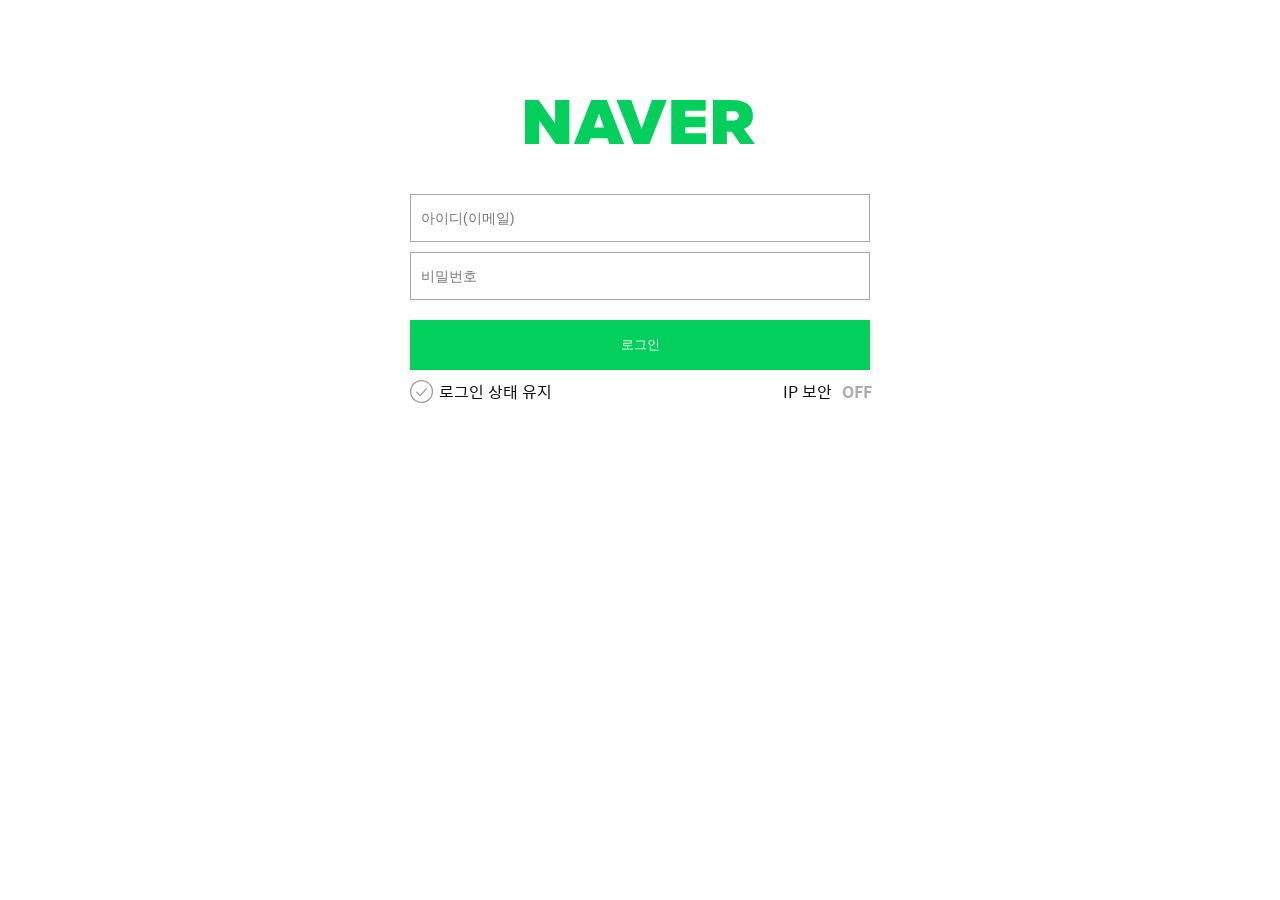
<file: mission01/index.html>
<!DOCTYPE html>
<html lang="ko-KR">

<head>
  <meta charset="UTF-8" />
  <meta http-equiv="X-UA-Compatible" content="IE=edge" />
  <meta name="viewport" content="width=device-width, initial-scale=1.0" />
  <title>네이버 - 로그인</title>
  <link rel="stylesheet" href="./css/style.css" />
  <script src="./js/main.js" defer></script>
</head>

<body>

  <h1 class="logo">
    <a href="https://www.naver.com/" class="naver-home-link">
      <img src="./images/logo.png" alt="네이버" srcset="./images/logo.svg"
        class="responsive-svg" />
    </a>
  </h1>

  <form action="URL" class="login-form" method="POST">
    <fieldset>
      <legend class="a11y">로그인 폼</legend>
      <div class="login-form-container">
        <div class="user-email">
          <label for="userEmail" class="a11y">아이디</label>
          <input type="email" class="user-email-input" id="userEmail"
            name="userEmail" placeholder="아이디(이메일)" required
            aria-invalid="false" aria-describedby="userEmailError"
            aria-live="assertive" />
          <span class="error-message" id="userEmailError">아이디는 이메일 형식으로 입력해
            주세요.</span>
        </div>
        <div class="user-password">
          <label for="userPassword" class="a11y">비밀번호</label>
          <input type="password" class="user-password-input" id="userPassword"
            name="userPassword" placeholder="비밀번호" required aria-invalid="false"
            aria-describedby="userPasswordError" aria-live="polite" />
          <span class="error-message" id="userPasswordError">비밀번호는 특수문자 (!, @, #, $, %, ^, *, +, =, -) 포함 6자 이상 16자 이하로 입력해
            주세요.</span>
        </div>
        <div class="login-state-ip-security-checkbox-wrapper">
          <div class="login-state">
            <input type="checkbox" class="login-state-checkbox" id="loginState"
              name="state" />
            <label for="loginState" class="login-state-label">
              <span class="icon-check"></span>로그인 상태 유지
            </label>
          </div>
          <div class="ip-security-wrapper">
            <a href="./ip_security.html" rel="noopener noreferrer"
              title="IP 보안에 대해" class="ip-security-link" target="_blank">IP
              보안</a>
            <div class="ip-security">
              <input type="checkbox" class="ip-security-checkbox" name="ip"
                id="loginIp" />
              <label for="loginIp" class="ip-security-label"
                aria-label="IP 보안설정"></label>
            </div>
          </div>
        </div>
        <button type="submit" class="btn-login">로그인</button>
      </div>
    </fieldset>
  </form>

</body>

</html>
</file>
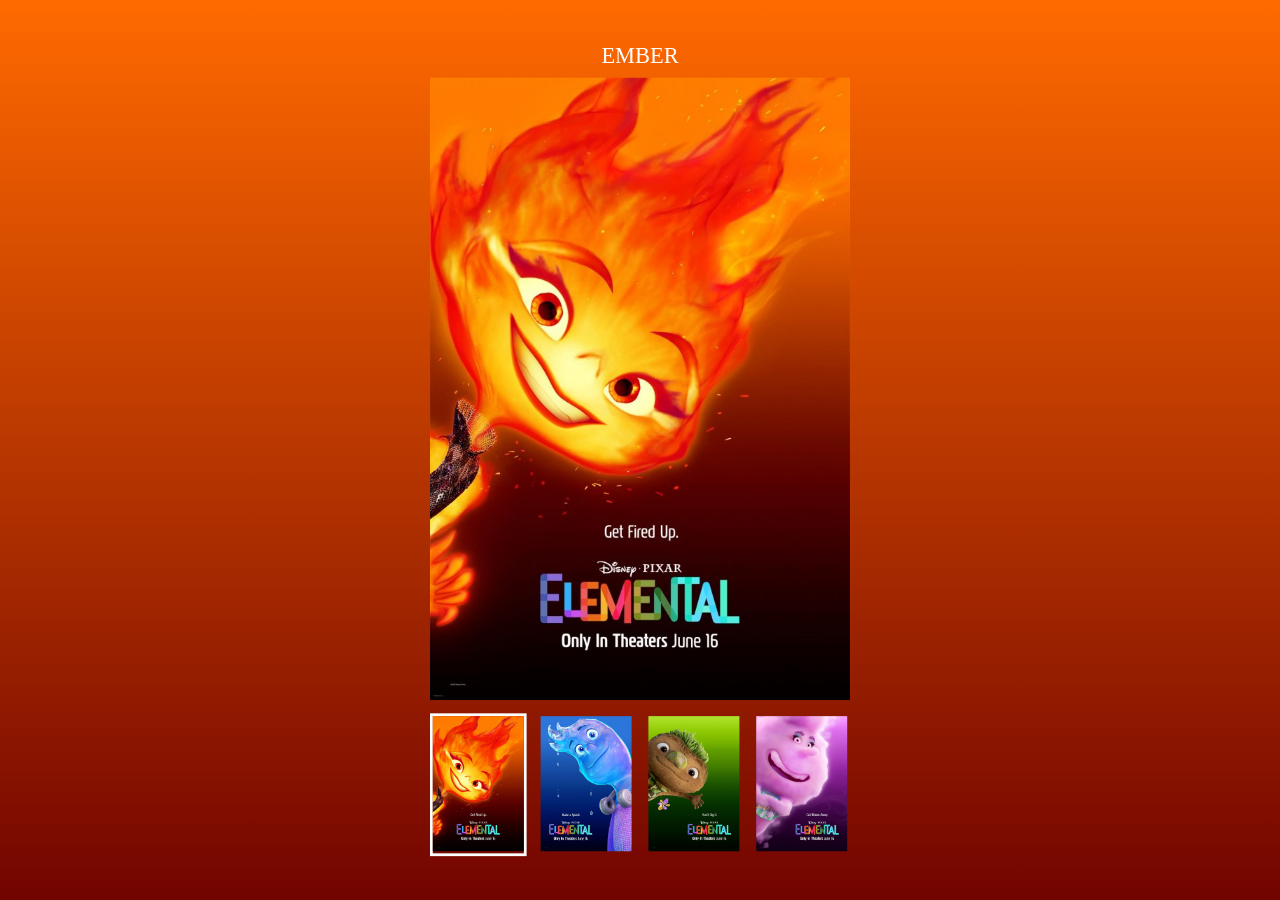
<file: mission02/client/index.html>
<!DOCTYPE html>
<html lang="ko-KR">
<head>
  <meta charset="UTF-8" />
  <meta name="viewport" content="width=device-width, initial-scale=1.0" />
  <link rel="stylesheet" href="./css/reset.css" />
  <link rel="stylesheet" href="./css/style.css" />
  <script type="module" src="./js/main.js"></script>
  <title>Elemental Movie Poster</title>
</head>
<body>


  <div class="container">
    <h1 class="nickName">EMBER</h1>
    <div class="visual">
      <div><img src="./assets/ember.jpeg" alt="엠버 포스터" /></div>
    </div>

    <nav class="nav">
      <ul>
        <li class="is-active" data-index="1">
          <button><img src="./assets/ember.jpeg" alt="엠버 포스터" /></button>
        </li>
        <li data-index="2">
          <button><img src="./assets/wade.jpeg" alt="웨이드 포스터" /></button>
        </li>
        <li data-index="3">
          <button><img src="./assets/clod.jpeg" alt="클로드 포스터" /></button>
        </li>
        <li data-index="4">
          <button><img src="./assets/gale.jpeg" alt="게일 포스터" /></button>
        </li>
      </ul>
    </nav>

  </div>
  

  
</body>
</html>
</file>
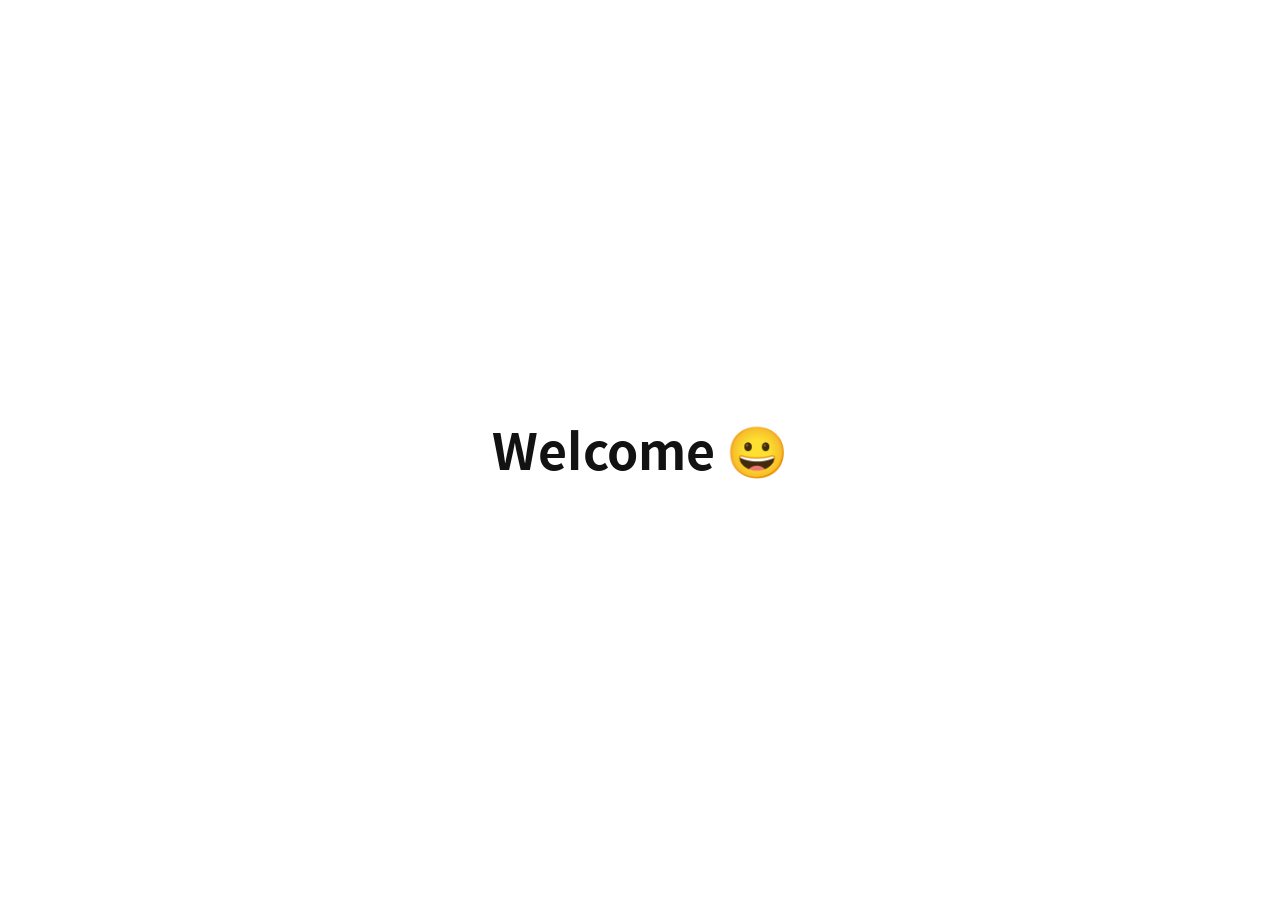
<file: mission01/welcome.html>
<!DOCTYPE html>
<html lang="ko-KR">
<head>
  <meta charset="UTF-8" />
  <meta name="viewport" content="width=device-width, initial-scale=1.0" />
  <title>welcome😄</title>
  <link rel="stylesheet" href="./css/style.css" />
</head>
<body>

  <h1 class="welcome">Welcome 😀</h1>
  
</body>
</html>
</file>
<file: mission01/css/style.css>
/* 웹폰트 - Spoqa Han Sans */
@import url(./fonts.css);

/* CSS 초기화 */
html,
body,
div,
span,
applet,
object,
iframe,
h1,
h2,
h3,
h4,
h5,
h6,
p,
blockquote,
pre,
a,
abbr,
acronym,
address,
big,
cite,
code,
del,
dfn,
em,
img,
ins,
kbd,
q,
s,
samp,
small,
strike,
strong,
sub,
sup,
tt,
var,
b,
u,
i,
center,
dl,
dt,
dd,
ol,
ul,
li,
fieldset,
form,
label,
legend,
table,
caption,
tbody,
tfoot,
thead,
tr,
th,
td,
article,
aside,
canvas,
details,
embed,
figure,
figcaption,
footer,
header,
hgroup,
menu,
nav,
output,
ruby,
section,
summary,
time,
mark,
audio,
video {
  margin: 0;
  padding: 0;
  border: 0;
  font-size: 100%;
  font: inherit;
  vertical-align: baseline;
}
/* HTML5 display-role reset for older browsers */
article,
aside,
details,
figcaption,
figure,
footer,
header,
hgroup,
menu,
nav,
section {
  display: block;
}
body {
  line-height: 1.15;
}
ol,
ul {
  list-style: none;
}
blockquote,
q {
  quotes: none;
}
blockquote:before,
blockquote:after,
q:before,
q:after {
  content: "";
  content: none;
}
table {
  border-collapse: collapse;
  border-spacing: 0;
}

a {
  color: inherit;
  text-decoration: none;
}

/* 숨김 콘텐츠 */
.a11y,
legend {
  position: absolute;
  width: 1px;
  height: 1px;
  margin: -1px;
  overflow: hidden;
  visibility: hidden;
  clip: rect(0, 0, 0, 0);
  clip-path: inset(50%);
}

/* 기본 박스 사이징 설정 */
*,
*::before,
*::after {
  box-sizing: border-box;
}

/* 기본 글자크기 설정 */
html {
  font-size: 10px;
}

/* 본문 기본 스타일 */
body {
  font-family: "Spoqa Han Sans", sans-serif;
  font-weight: 400;
  background-color: #fff;
  color: #121212;
  margin: 0;
  font-size: 1.6rem;
}

/* 공통 스타일 */
/* 공통 반응형 이미지 */
.responsive-img {
  max-width: 100%;
  height: auto;
}
.responsive-svg {
  width: 100%;
  height: auto;
}

/* 공통 네이버 로고 */
.logo {
  width: clamp(15rem, 51.25%, 23rem);
  margin: 7rem auto 4.5rem;
  font-size: 1rem;
}

.logo img {
  display: block;
}

/* 공통 로그인 폼 */
.login-form-container {
  display: flex;
  flex-flow: column wrap;
  gap: 1rem;
  margin-left: 1.5rem;
  margin-right: 1.5rem;
}

.user-email-input,
.user-password-input {
  width: 100%;
  font-size: 1.4rem;
  padding: 0.5rem 1rem;
  border: 1px solid #aaa;
  height: 4.8rem;
}

.user-email-input:focus,
.user-password-input:focus {
  outline: none;
  border-color: #03cf5d;
}

.user-email-input:focus::placeholder,
.user-password-input:focus::placeholder {
  color: #03cf5d;
}

.login-state-ip-security-checkbox-wrapper {
  /* background: salmon; */
  order: 1;
}

.btn-login {
  background: #03cf5d;
  padding: 1.6rem 0;
  color: #fff;
  border: 0;
  margin-top: 1rem;
  cursor: pointer;
}

/* 공통 에러 메세지 */
.error-message {
  color: red;
  display: none;
  font-size: 1.2rem;
  margin-top: 1rem;
}

.is--invalid.error-message {
  display: block;
}

/* 공통 로그인 상태 유지 체크박스 */
.login-state {
  position: relative;
}

.login-state-checkbox {
  position: absolute;
  top: -0.4rem;
  left: -0.4rem;
  width: 2.4rem;
  height: 2.4rem;
  appearance: none;
}

.login-state-label {
  display: flex;
  flex-flow: row nowrap;
  align-items: center;
  gap: 0.5rem;
}

.login-state-label .icon-check {
  background: url(./../images/icon-unchecked.svg) no-repeat 0 0 /100%;
  display: block;
  width: 2.4rem;
  height: 2.4rem;
}

.login-state-checkbox:checked + .login-state-label .icon-check {
  background-image: url(./../images/icon-checked.svg);
}

.welcome {
  position: absolute;
  left: 50%;
  top: 50%;
  transform: translate(-50%, -50%);
  font-size: 5rem;
  font-weight: bold;
}

/* 모바일 스타일 */
@media (max-width: 480px) {
  /* 모바일 로그인 폼 */
  .login-form-container {
    /* background: skyblue; */
  }

  /* 모바일 IP 보완 및 체크박스 */
  .ip-security-wrapper {
    display: none;
  }

  /* 모바일 로그인 상태 유지 및 체크박스 */
  .login-state {
    float: right;
  }
}

/* 데스크탑 스타일 */
@media (min-width: 481px) {
  /* 데스크탑 로고 */
  .logo {
    width: 23rem;
    margin-top: 10rem;
    margin-bottom: 5rem;
  }

  /* 데스크탑 로그인 폼 */
  .login-form-container {
    width: 460px;
    margin-left: auto;
    margin-right: auto;
  }

  /* 데스크탑 로그인 상태유지 및 IP 보완 체크박스 */
  .login-state-ip-security-checkbox-wrapper {
    display: flex;
    flex-flow: row nowrap;
    justify-content: space-between;
    align-items: center;
  }

  /* 데스크탑 IP 보완 및 체크박스 */
  .ip-security-wrapper {
    display: flex;
    flex-flow: row nowrap;
    gap: 1rem;
  }

  .ip-security {
    position: relative;
  }

  .ip-security-checkbox {
    position: absolute;
    top: -0.4rem;
    right: -0.4rem;
    width: 2.8rem;
    height: 2rem;
    appearance: none;
  }

  .ip-security-label::before {
    content: "OFF";
    display: block;
    width: 2.8rem;
    text-align: right;
    color: #aaa;
    font-weight: 700;
  }

  .ip-security-checkbox:checked + .ip-security-label::before {
    content: "ON";
    color: #03cf5d;
  }
}
</file>
<file: mission02/client/css/style.css>
img{
  max-width: 100%;
  object-fit: cover;
  /* height: 100%; */
}


body{
  transition:all .3s;
  background: linear-gradient(to bottom,#ff6a00,#720400);
  height: 100vh;
}


.container{
  position: absolute;
  left: 50%;
  top: 50%;
  transform: translate(-50%,-50%) scale(0.7);
}


.nickName{
  color: white;
  font-size: 2rem;
  text-align: center;
  margin-bottom: 1rem;
}



.visual{
  /* max-height: 600px; */
  text-align: center;
  margin-bottom: 1rem;
}

.nav{
  max-width: 600px;
}

.nav ul{
  display: flex;
  gap:1rem
}

.nav ul li{
  border: 4px solid transparent;
  transition: all .3s;

}



.nav ul li.is-active{
  border: 4px solid white;
}
</file>
